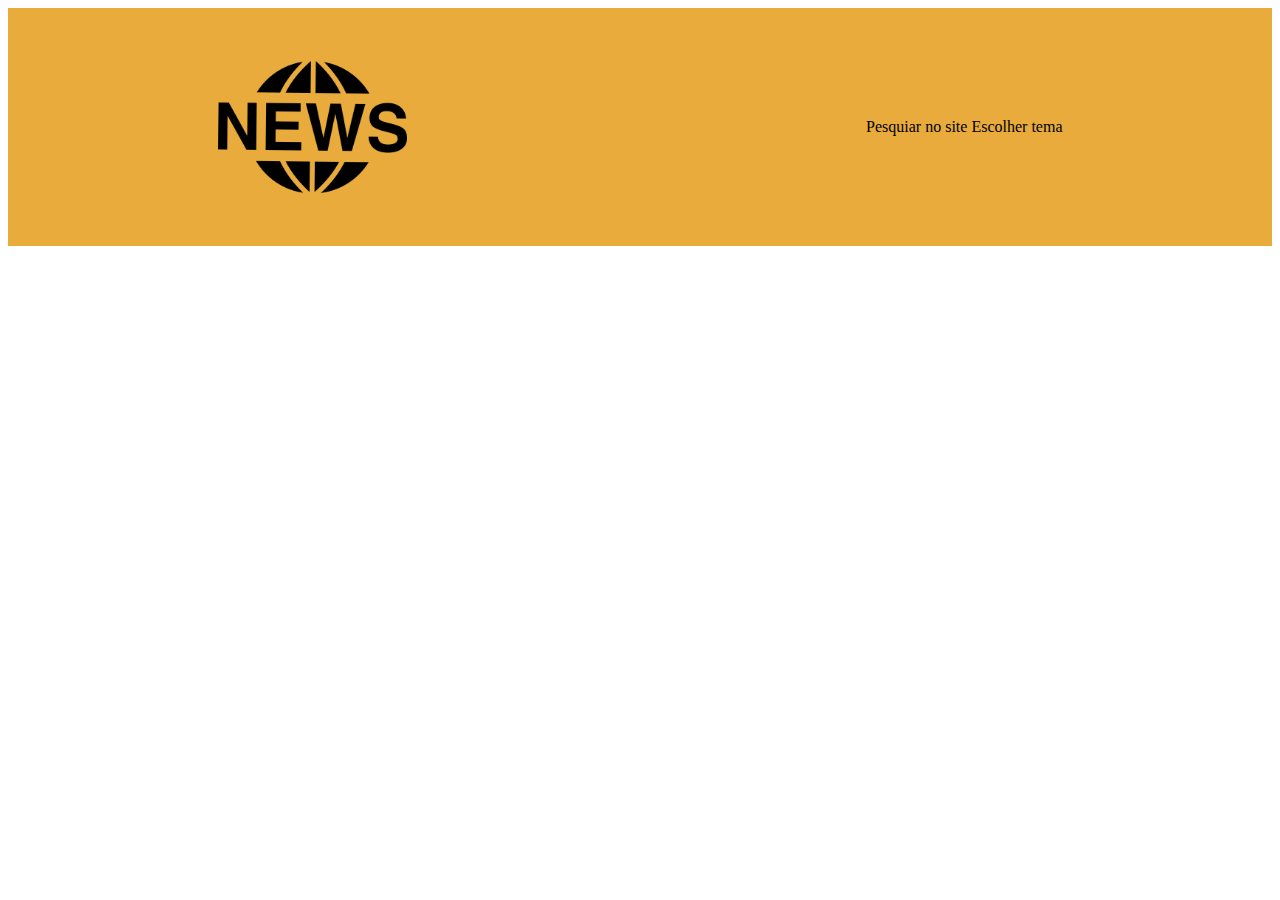
<file: index.html>
<!DOCTYPE html>
<html lang="en">
<head>
    <meta charset="UTF-8">
    <meta http-equiv="X-UA-Compatible" content="IE=edge">
    <meta name="viewport" content="width=device-width, initial-scale=1.0">
    <title>Document</title>
    <link rel="stylesheet" href="style.css">
</head>
<body>
    <header>
        <img class="cabecalho-imagem" src="noticias.png" alt="logo do nate noticias">
        <ul class="cabecalho-lista">
            <li class="cabecalho-lista-item">Pesquiar no site</li>
            <li class="cabecalho-lista-item">Escolher tema</li>
        </ul>
    </header>

</body>
</html>
</file>
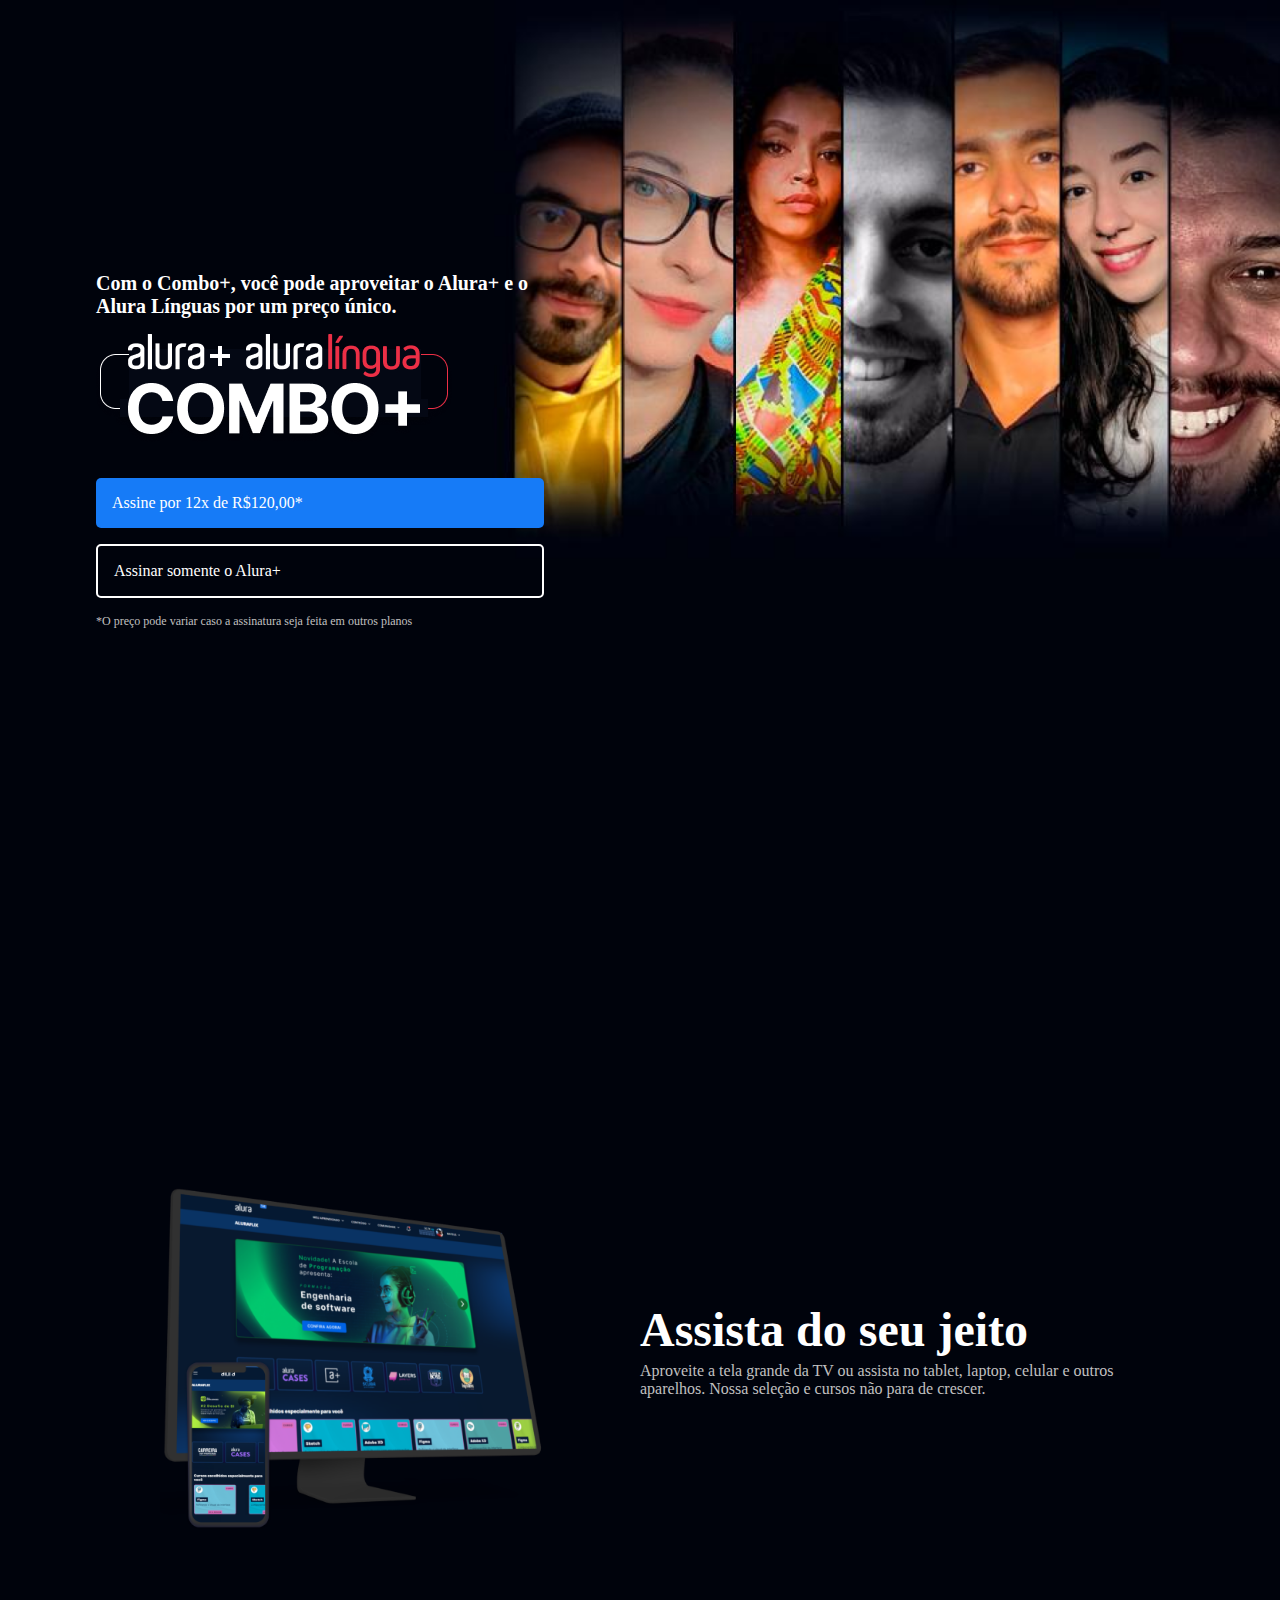
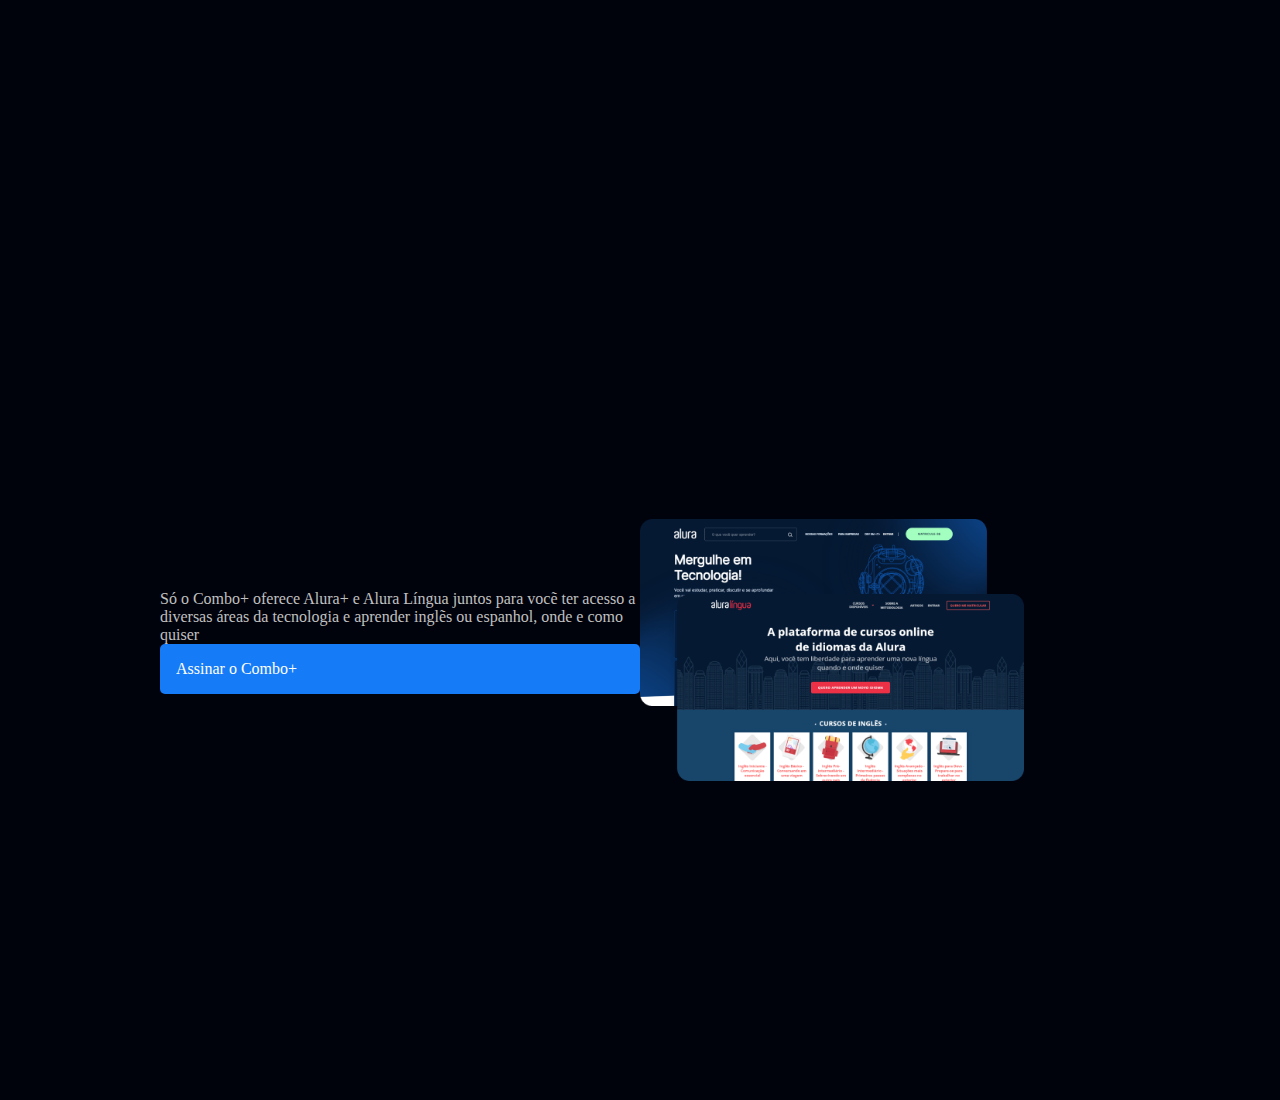
<file: Alura-Plus/index.html>
<!DOCTYPE html>
<html>
    <head>
        <title>Alura Plus</title>
        <meta charset="UTF-8">
        <meta name="viewport" content="width-device-width, initial-scale=1">
        <link rel="stylesheet" href="style.css">
        <link rel="preconnect" href="https://fonts.googleapis.com">
        <link rel="preconnect" href="https://fonts.gstatic.com" crossorigin>
        <link href="https://fonts.googleapis.com/css2?family=Inter:wght@700&display=swap" rel="stylesheet">
    </head>

    <body>
        <section class="container principal">
            <div class="container__caixa">
                <h1 class="container__titulo">Com o Combo+, você pode aproveitar o Alura+ e o Alura Línguas por um preço único.</h1>
                <img src="img/Combo.png" alt="O Combo+ é a junção do Alura+ e do Alura Língua" class="container__imagem">
                <a href="www.alura.com.br" class="container__botao">Assine por 12x de R$120,00*</a>
                <a href="www.alura.com.br" class="container__botao botao_secundario">Assinar somente o Alura+</a>
                <p class="container__aviso">*O preço pode variar caso a assinatura seja feita em outros planos</p>
            </div>
        </section>

        <section class="container secundario">
            <img src="img/Plataformas.png" alt="Um monitor e um celular com o Alura Plus aberto" class="secundario__imagem">
            <div class="conatiner__descricao">
                <h2 class="descricao__titulo">Assista do seu jeito</h2>
                <p class="descricao__texto">Aproveite a tela grande da TV ou assista no tablet, laptop, celular e outros aparelhos. Nossa seleção e cursos não para de crescer.</p>
            </div>
        </section>

        <section class="container secundario">
            <div class="container__descricao">
                <p class="descricao__texto">Só o Combo+ oferece Alura+ e Alura Língua juntos para vocẽ ter acesso a diversas áreas da tecnologia e aprender inglẽs ou espanhol, onde e como quiser</p>
                <a href="www.alura.com.br" class="container__botao secundario__botao">Assinar o Combo+</a>
            </div>
            <img src="img/Telas.png" alt="Tela da Alura Plus e do Alura Língua" class="secundario__imagem">
        </section>
    </body>

</html>
</file>
<file: style.css>
header {
    background-color: #e0a93b;
    color: white;
    margin: 0;
    padding: 0;

}


header {
    background-color: #e9ac3c;
    color: black;
    display: flex;
    justify-content: space-around;
    align-items: center;
    padding: 24px 0;
}

.cabecalho-imagem {
    width: 15%;
}

.cabecalho-lista-item {
    display: inline-block;
}
</file>
<file: Alura-Plus/style.css>
:root {
    --branco-principal: #FFFFFF;
    --cinza-secundario: #C0C0C0;
    --botao-azul: #167BF7;
    --cor-de-fundo: #00030c;
    --fonte-principal: 'Inter':

}

body {
    background-color: var(--cor-de-fundo);
    color: var(--branco-principal);
    font-family: var(--fonte-principal);
    font-size: 16px;
    font-weight: 400;
}

* {
    margin: 0;
    padding: 0;
}

.principal {
    background-image: url("img/Background.png");
    background-repeat: no-repeat;
    background-size: contain;
    align-items: center;
}

.container {
    height: 100vh;
    display: grid;
    grid-template-columns: 50% 50%;
}

.container__botao {
    background-color: var(--botao-azul);
    border-radius: 5px;
    padding: 1em;
    color: var(--branco-principal);
    display: block;  
    text-decoration: none;
    margin-bottom: 1em;
}

.botao_secundario {
    background-color: transparent;
    border: 2px solid var(--branco-principal);
} 

.container__aviso {
    font-size: 12px;
    color: var(--cinza-secundario);
}

.container__titulo {
    font-size: 20px;
    font-weight: 700;
}

.container__imagem {
    margin: 1em 0 2em 0;
}

.container__caixa {
    margin: 0 6em;
}

.secundario__imagem {
    width: 80%;
}

.secundario {
    align-items: center;
    margin: 0 10em;
}

.descricao__titulo {
    font-weight: 700;
    font-size: 48px;
    color: var(--branco-principal);
    margin-bottom: 0.1em;
}

.descricao__texto {
    color: var(--cinza-secundario)
}
</file>
